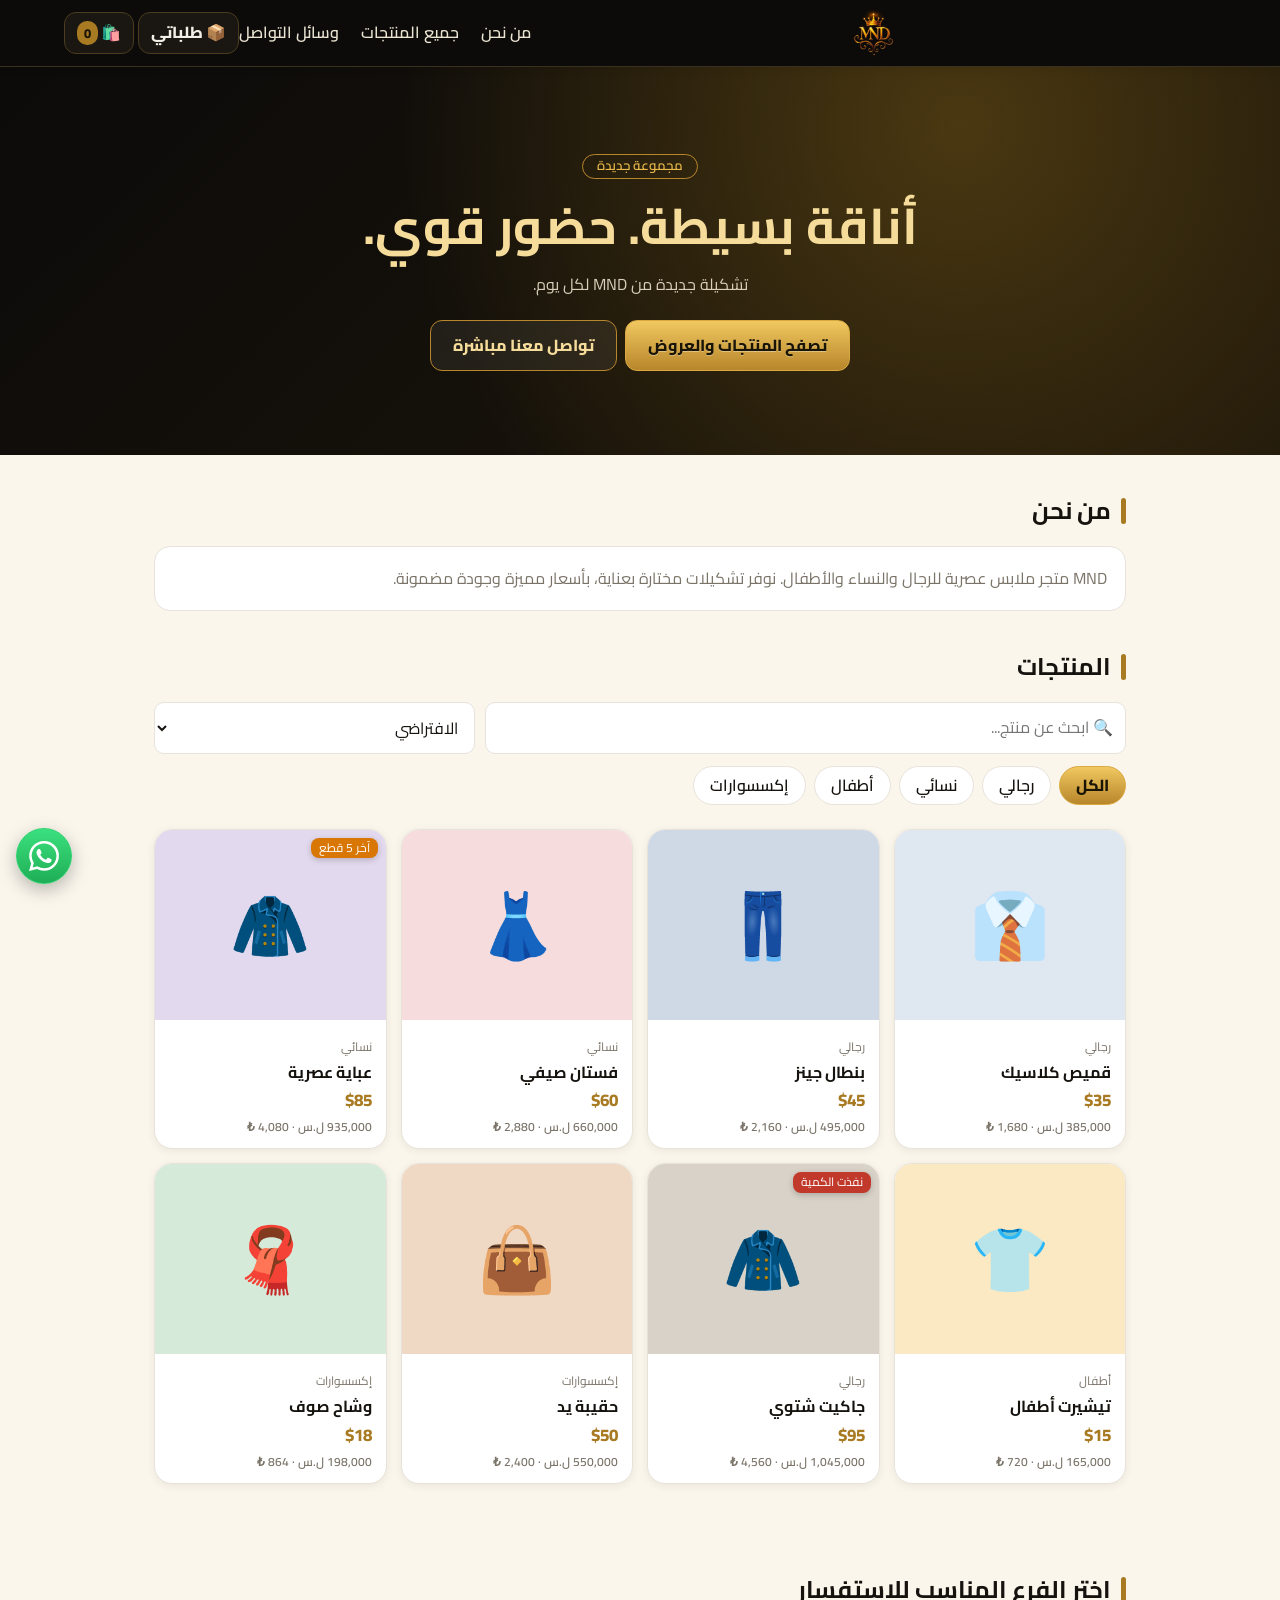
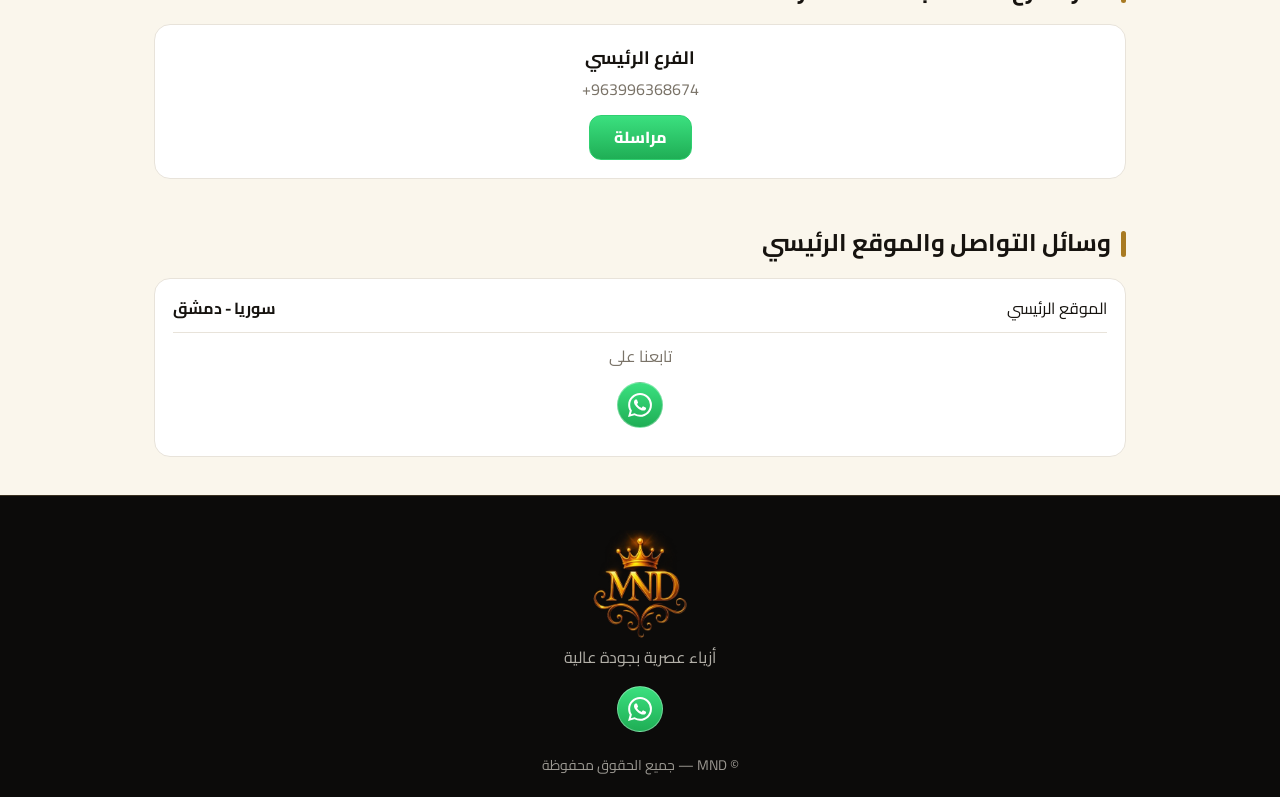
<file: index.html>
<!DOCTYPE html>
<html lang="ar" dir="rtl">
<head>
<meta charset="utf-8">
<meta name="viewport" content="width=device-width, initial-scale=1, viewport-fit=cover">
<meta name="theme-color" content="#0c0b0a">
<title>MND | متجر ملابس</title>
<link rel="icon" type="image/png" href="favicon.png">
<link rel="stylesheet" href="https://fonts.googleapis.com/css2?family=Cairo:wght@400;600;800&display=swap">
<link rel="stylesheet" href="style.css">
</head>
<body>
<div id="app"></div>
<div id="tst"></div>
<script src="common.js"></script>
<script>
let shown=8;
const filt=()=>{let ps=D.products.filter(p=>p.on&&(cat==='الكل'||p.cat===cat)&&(!sq||(p.name+p.cat).includes(sq)));if(sort==='lo')ps=[...ps].sort((a,b)=>a.price-b.price);if(sort==='hi')ps=[...ps].sort((a,b)=>b.price-a.price);return ps};
const gridHTML=()=>filt().slice(0,shown).map(p=>`<div class="pc" onclick="openP(${p.id})"><div class="pv" style="background:${esc(p.color)}">${pvIn(p)}${p.stock<=0?'<span class="tg">نفذت الكمية</span>':p.stock<=5?`<span class="tg" style="background:#d97706">آخر ${p.stock} قطع</span>`:''}</div><div class="i"><small>${esc(p.cat)}</small><b style="display:block">${esc(p.name)}</b><span class="pr">${usd(p.price)}</span>${cr(p.price)}</div></div>`).join('')||'<p style="grid-column:1/-1;text-align:center;color:var(--mut)">لا توجد منتجات مطابقة.</p>';
const moreHTML=()=>filt().length>shown?'<button class="btn o" onclick="shown+=8;refresh()">عرض المزيد من المنتجات</button>':'';
function refresh(){$('grid').innerHTML=gridHTML();$('mw').innerHTML=moreHTML()}
const go=id=>document.getElementById(id)?.scrollIntoView({behavior:'smooth'});
const brs=()=>(D.settings.branches||[]).filter(b=>b.n&&b.p);
const ur=u=>{u=String(u||'').trim();return u?(/^https?:\/\//i.test(u)?u:'https://'+u.replace(/^\/+/,'')):''};
const ICONS={wa:`<svg viewBox="0 0 24 24" width="24" height="24" fill="#fff"><path d="M17.472 14.382c-.297-.149-1.758-.867-2.03-.967-.273-.099-.471-.148-.67.15-.197.297-.767.966-.94 1.164-.173.199-.347.223-.644.075-.297-.15-1.255-.463-2.39-1.475-.883-.788-1.48-1.761-1.653-2.059-.173-.297-.018-.458.13-.606.134-.133.298-.347.446-.52.149-.174.198-.298.298-.497.099-.198.05-.371-.025-.52-.075-.149-.669-1.612-.916-2.207-.242-.579-.487-.5-.669-.51-.173-.008-.371-.01-.57-.01-.198 0-.52.074-.792.372-.272.297-1.04 1.016-1.04 2.479 0 1.462 1.065 2.875 1.213 3.074.149.198 2.096 3.2 5.077 4.487.709.306 1.262.489 1.694.625.712.227 1.36.195 1.871.118.571-.085 1.758-.719 2.006-1.413.248-.694.248-1.289.173-1.413-.074-.124-.272-.198-.57-.347m-5.421 7.403h-.004a9.87 9.87 0 01-5.031-1.378l-.361-.214-3.741.982.998-3.648-.235-.374a9.86 9.86 0 01-1.51-5.26c.001-5.45 4.436-9.884 9.888-9.884 2.64 0 5.122 1.03 6.988 2.898a9.825 9.825 0 012.893 6.994c-.003 5.45-4.437 9.884-9.885 9.884m8.413-18.297A11.815 11.815 0 0012.05 0C5.495 0 .16 5.335.157 11.892c0 2.096.547 4.142 1.588 5.945L.057 24l6.305-1.654a11.882 11.882 0 005.683 1.448h.005c6.554 0 11.89-5.335 11.893-11.893a11.821 11.821 0 00-3.48-8.413Z"/></svg>`,
fb:`<svg viewBox="0 0 24 24" width="24" height="24" fill="#fff"><path d="M13.5 21v-8h2.7l.4-3.2h-3.1V7.8c0-.9.3-1.5 1.6-1.5h1.7V3.4c-.3 0-1.3-.1-2.4-.1-2.4 0-4.1 1.5-4.1 4.2v2.3H7.5V13h2.8v8z"/></svg>`,
ig:`<svg viewBox="0 0 24 24" width="24" height="24" fill="#fff"><rect x="3.5" y="3.5" width="17" height="17" rx="5" fill="none" stroke="#fff" stroke-width="2"/><circle cx="12" cy="12" r="4" fill="none" stroke="#fff" stroke-width="2"/><circle cx="17.2" cy="6.8" r="1.2"/></svg>`,
tg:`<svg viewBox="0 0 24 24" width="24" height="24" fill="#fff"><path d="M21.5 3.6 2.6 10.9c-.9.4-.9 1 0 1.300l4.800 1.500 1.800 5.600c.2.600.4.800.9.800s.6-.2.900-.5l2.300-2.300 4.700 3.500c.9.5 1.500.2 1.700-.8l3-14.300c.3-1.200-.5-1.800-1.600-1.300zM9.200 13.300l9.100-5.700c.4-.3.800-.1.500.2l-7.600 6.900-.3 3.300z"/></svg>`,
tt:`<svg viewBox="0 0 24 24" width="24" height="24" fill="#fff"><path d="M16.600 3c.3 2.400 1.700 3.900 4 4.100v3.100c-1.400.1-2.700-.3-4-1.100v6.100a6.100 6.100 0 1 1-6.100-6.100c.3 0 .6 0 .9.100v3.200a3 3 0 1 0 2.100 2.800V3z"/></svg>`,
yt:`<svg viewBox="0 0 24 24" width="24" height="24" fill="#fff"><rect x="2" y="5" width="20" height="14" rx="4.500"/><path d="M10 9l5.500 3-5.500 3z" fill="#e0201b"/></svg>`};
const soc=()=>{const s=D.settings,L=[['wa',wan()?'https://wa.me/'+wan():'','واتساب'],['fb',ur(s.fb),'فيسبوك'],['ig',ur(s.ig),'انستغرام'],['tg',ur(s.tg),'تيليغرام'],['tt',ur(s.tt),'تيك توك'],['yt',ur(s.yt),'يوتيوب']].filter(x=>x[1]);return `<div class="soc">${L.map(x=>`<a class="s-${x[0]}" href="${esc(x[1])}" target="_blank" rel="noopener" aria-label="${x[2]}" title="${x[2]}">${ICONS[x[0]]}</a>`).join('')}</div>`};
const dg=x=>String(x||'').replace(/\D/g,'');
function storeView(){const s=D.settings,n=cart.reduce((a,c)=>a+c.q,0),B=brs();
return `<header class="hd">${lg(46)}<nav class="nv"><a onclick="go('about')">من نحن</a><a onclick="go('shop')">جميع المنتجات</a><a onclick="go('contact')">وسائل التواصل</a></nav><span><button class="ib" onclick="ordOpen=true;keep()">📦 طلباتي${upd().length?` <span class="bd" style="background:var(--red)">${upd().length}</span>`:''}</button> <button class="ib" onclick="cartOpen=true;keep()">🛍️ <span class="bd">${n}</span></button></span></header>
<section class="hero"><small class="eyb">مجموعة جديدة</small><h1>${esc(s.hero)}</h1><p>${esc(s.sub)}</p><button class="btn gold" onclick="go('shop')">تصفح المنتجات والعروض</button><a class="btn o" href="https://wa.me/${wan()}" target="_blank" rel="noopener">تواصل معنا مباشرة</a></section>
<section class="sec" id="about"><h2 class="st2">من نحن</h2><p class="ab">${esc(s.about)}</p></section>
<main id="shop" style="padding-top:28px"><h2 class="st2">المنتجات</h2><div class="tools"><input class="inp" placeholder="🔍 ابحث عن منتج..." value="${esc(sq)}" oninput="sq=this.value;shown=8;refresh()"><select class="inp" onchange="sort=this.value;keep()"><option value="def">الافتراضي</option><option value="lo" ${sort==='lo'?'selected':''}>الأرخص</option><option value="hi" ${sort==='hi'?'selected':''}>الأعلى سعرًا</option></select></div>
<div class="chips">${cats.map(c=>`<button class="chip ${c===cat?'on':''}" onclick="cat='${c}';shown=8;keep()">${c}</button>`).join('')}</div>
<div class="grid" id="grid">${gridHTML()}</div><div class="more" id="mw">${moreHTML()}</div></main>
${B.length?`<section class="sec"><h2 class="st2">اختر الفرع المناسب للاستفسار</h2><div class="brg">${B.map(b=>`<div class="bc"><h4>${esc(b.n)}</h4><p dir="ltr">${esc(b.p)}</p><a href="https://wa.me/${dg(b.p)}" target="_blank" rel="noopener">مراسلة</a></div>`).join('')}</div></section>`:''}
<section class="sec" id="contact"><h2 class="st2">وسائل التواصل والموقع الرئيسي</h2><div class="ci"><div class="row"><span>الموقع الرئيسي</span><b>${esc(s.addr)}</b></div>${s.email?`<div class="row"><span>البريد الإلكتروني</span><a href="mailto:${esc(s.email)}">${esc(s.email)}</a></div>`:''}<div class="row" style="display:block;text-align:center;border:0"><div style="margin-bottom:8px;color:var(--mut)">تابعنا على</div>${soc()}</div></div></section>
<footer class="ft2">${lg(110)}<p>أزياء عصرية بجودة عالية</p>${soc()}<div class="ft" style="padding:10px 0 0">© ${esc(s.name)} — جميع الحقوق محفوظة</div></footer>
${sel?prodSheet():''}${cartOpen?cartSheet():''}${ordOpen?ordSheet():''}${invSheet()}${waWidget()}`}
function openP(id){sel=D.products.find(p=>p.id===id);size=sel.sizes.split(',')[0];gi=0;keep()}
function setG(i){gi=i;$('gm').src=sel.imgs[i];document.querySelectorAll('.gth img').forEach((e,j)=>e.classList.toggle('on',j===i))}
function prodSheet(){const p=sel;return `<div class="ov" onclick="if(event.target===this){sel=null;keep()}"><div class="sh"><div class="pv" style="background:${esc(p.color)};height:260px;border-radius:14px;font-size:90px" ${p.imgs&&p.imgs.length>1?'onclick="setG((gi+1)%sel.imgs.length)"':''}>${p.imgs&&p.imgs.length?`<img id="gm" src="${p.imgs[gi]||p.imgs[0]}" alt="${esc(p.name)}">`:esc(p.emoji)}</div>${p.imgs&&p.imgs.length>1?`<div class="gth">${p.imgs.map((u,i)=>`<img src="${u}" class="${i===gi?'on':''}" onclick="setG(${i})" alt="">`).join('')}</div>`:''}<h3 style="margin-top:12px">${esc(p.name)}</h3><span class="pr" style="font-size:20px">${usd(p.price)}</span>${cr(p.price)}<p style="color:var(--mut)">${esc(p.cat)} · المتوفر: ${p.stock}</p>
<label>المقاس</label><div class="sz">${p.sizes.split(',').map(z=>`<button class="${z===size?'on':''}" onclick="size='${esc(z)}';keep()">${esc(z)}</button>`).join('')}</div>
<button class="btn w" ${p.stock<=0?'disabled style="opacity:.4"':''} onclick="addC()">أضف إلى السلة</button></div></div>`}
function addC(){const f=cart.find(c=>c.id===sel.id&&c.size===size);f?f.q++:cart.push({id:sel.id,size,q:1});sel=null;toast('تمت الإضافة إلى السلة');keep()}
const total=()=>cart.reduce((a,c)=>a+c.q*D.products.find(p=>p.id===c.id).price,0);
const pays=()=>{const p=D.settings.pay,a=[];if(p.sham.on)a.push(['sham','شام كاش (QR)']);if(p.cod.on)a.push(['cod','الدفع عند الاستلام']);return a};
const calc=()=>{const sub=total(),tax=0,ship=cart.length?+D.settings.ship:0;return{sub,tax,ship,total:Math.round((sub+tax+ship)*100)/100}};
const d2b=u=>{const[a,b]=u.split(','),m=a.match(/:(.*?);/)[1],t=atob(b),n=new Uint8Array(t.length);for(let i=0;i<t.length;i++)n[i]=t.charCodeAt(i);return new Blob([n],{type:m})};
async function dlQR(){try{await saveBlob('MND-ShamCash-QR.png',d2b(D.settings.pay.sham.qr))}catch(e){toast('اضغط مطولًا على الصورة لحفظها')}}
const shamBox=()=>{const h=D.settings.pay.sham;return `<div class="qrb">${h.qr?`<img src="${h.qr}" alt="QR شام كاش" class="qri"><button class="btn o w" onclick="dlQR()">⬇ تنزيل رمز QR</button><p style="font-size:12px;color:var(--mut);margin-top:4px">أو اضغط مطولًا على الصورة لحفظها</p>`:'<p style="color:var(--mut)">لم يضف المتجر رمز QR بعد.</p>'}${h.acc?`<div class="row" style="border:0"><span>رقم الحساب</span><b dir="ltr">${esc(h.acc)}</b></div>`:''}<small style="color:var(--mut);display:block;margin-bottom:6px">امسح الرمز أو حوّل إلى الحساب، ثم اكتب رقم العملية:</small><input class="inp" id="cr" placeholder="رقم عملية التحويل" value="${esc(checkout.r||'')}"></div>`};
function cartSheet(){const s=D.settings,k=calc(),pay=pays();if(!pay.find(x=>x[0]===pm))pm=pay[0]?.[0]||'';
const opts=D.products.filter(p=>p.on&&p.stock>0).map(p=>`<optgroup label="${esc(p.name)} — ${usd(p.price)}">${p.sizes.split(',').map(z=>`<option value="${p.id}|${esc(z)}">${esc(p.name)} — ${esc(z)}</option>`).join('')}</optgroup>`).join('');
return `<div class="ov" onclick="if(event.target===this){keepForm();cartOpen=false;keep()}"><div class="sh"><h3>سلة التسوق</h3>
<label>أضف منتجًا إلى طلبك</label><select class="inp" onchange="addSel(this.value)"><option value="">— اختر المنتج والمقاس —</option>${opts}</select>
${cart.map((c,i)=>{const p=D.products.find(x=>x.id===c.id);return `<div class="row"><div>${esc(p.name)}<small style="display:block;color:var(--mut)">المقاس ${esc(c.size)} · ${usd(p.price)}</small></div><div class="q"><button onclick="qty(${i},-1)">−</button>${c.q}<button onclick="qty(${i},1)">+</button></div></div>`}).join('')||'<p style="color:var(--mut)">السلة فارغة.</p>'}
${cart.length?`<div class="inv"><div class="row"><span>المجموع الفرعي</span><span>${usd(k.sub)}</span></div>${k.tax?`<div class="row"><span>الضريبة (${s.tax}%)</span><span>${usd(k.tax)}</span></div>`:''}<div class="row"><span>التوصيل</span><span>${usd(k.ship)}</span></div><div class="row" style="border:0;font-size:18px"><b>الإجمالي النهائي</b><b style="color:var(--ac)">${usd(k.total)}</b></div><div style="text-align:left">${cr(k.total)}</div></div>
<label style="margin-top:12px">طريقة الدفع</label><div class="sz">${pay.map(x=>`<button class="${x[0]===pm?'on':''}" onclick="keepForm();pm='${x[0]}';keep()">${x[1]}</button>`).join('')||'<span style="color:var(--mut)">لا توجد طريقة دفع متاحة</span>'}</div>${pm==='sham'?shamBox():''}
<input class="inp" id="cn" placeholder="الاسم" value="${esc(checkout.n??me().name)}"><input class="inp" id="cp" placeholder="رقم الهاتف" value="${esc(checkout.p??me().phone)}"><input class="inp" id="ca" placeholder="العنوان" value="${esc(checkout.a??me().addr)}">
<button class="btn w" onclick="order()">إتمام الطلب</button>`:''}</div></div>`}
function addSel(v){if(!v)return;keepForm();const[i,z]=v.split('|'),f=cart.find(c=>c.id==i&&c.size===z);f?f.q++:cart.push({id:+i,size:z,q:1});keep()}
const wan=()=>String(D.settings.wa||'').replace(/\D/g,'');
const waWidget=()=>`<a class="wab" href="https://wa.me/${wan()}?text=${encodeURIComponent('مرحبًا، أريد الاستفسار عن منتجات '+D.settings.name)}" target="_blank" rel="noopener" aria-label="تواصل عبر واتساب"><svg viewBox="0 0 24 24" width="30" height="30" fill="#fff"><path d="M17.472 14.382c-.297-.149-1.758-.867-2.03-.967-.273-.099-.471-.148-.67.15-.197.297-.767.966-.94 1.164-.173.199-.347.223-.644.075-.297-.15-1.255-.463-2.39-1.475-.883-.788-1.48-1.761-1.653-2.059-.173-.297-.018-.458.13-.606.134-.133.298-.347.446-.52.149-.174.198-.298.298-.497.099-.198.05-.371-.025-.52-.075-.149-.669-1.612-.916-2.207-.242-.579-.487-.5-.669-.51-.173-.008-.371-.01-.57-.01-.198 0-.52.074-.792.372-.272.297-1.04 1.016-1.04 2.479 0 1.462 1.065 2.875 1.213 3.074.149.198 2.096 3.2 5.077 4.487.709.306 1.262.489 1.694.625.712.227 1.36.195 1.871.118.571-.085 1.758-.719 2.006-1.413.248-.694.248-1.289.173-1.413-.074-.124-.272-.198-.57-.347m-5.421 7.403h-.004a9.87 9.87 0 01-5.031-1.378l-.361-.214-3.741.982.998-3.648-.235-.374a9.86 9.86 0 01-1.51-5.26c.001-5.45 4.436-9.884 9.888-9.884 2.64 0 5.122 1.03 6.988 2.898a9.825 9.825 0 012.893 6.994c-.003 5.45-4.437 9.884-9.885 9.884m8.413-18.297A11.815 11.815 0 0012.05 0C5.495 0 .16 5.335.157 11.892c0 2.096.547 4.142 1.588 5.945L.057 24l6.305-1.654a11.882 11.882 0 005.683 1.448h.005c6.554 0 11.89-5.335 11.893-11.893a11.821 11.821 0 00-3.48-8.413Z"/></svg></a>`;
function qty(i,d){cart[i].q+=d;if(cart[i].q<=0)cart.splice(i,1);keepForm();keep()}
function keepForm(){if($('cn'))checkout={n:$('cn').value,p:$('cp').value,a:$('ca').value,r:$('cr')?.value??checkout.r}}
function order(){keepForm();if(!checkout.n||!checkout.p||!checkout.a){toast('الرجاء تعبئة الاسم والهاتف والعنوان');return}
if(!pm){toast('لا توجد طريقة دفع متاحة');return}
const k=calc(),pl=pays().find(x=>x[0]===pm)[1];
const items=cart.map(c=>{const p=D.products.find(x=>x.id===c.id);p.stock=Math.max(0,p.stock-c.q);return{n:p.name,s:c.size,q:c.q,pr:p.price}});
const o={id:Date.now(),no:'MND-'+(1001+D.orders.length),dev:DEV,date:new Date().toLocaleDateString('ar'),name:checkout.n,phone:checkout.p,addr:checkout.a,items,sub:k.sub,tax:k.tax,ship:k.ship,total:k.total,rS:+D.settings.rSYP||0,rT:+D.settings.rTRY||0,pay:pl,ref:checkout.r||'',st:'جديد'};
SEEN[o.id]=o.st;saveSeen();let cu=D.customers.find(c=>c.dev===DEV);if(!cu){cu={dev:DEV,first:o.date};D.customers.push(cu)}Object.assign(cu,{name:o.name,phone:o.phone,addr:o.addr,last:o.date});
D.orders.unshift(o);save();
const msg=`طلب جديد ${o.no} من ${D.settings.name}\n`+items.map(i=>`• ${i.n} (${i.s}) × ${i.q}`).join('\n')+`\nالمجموع الفرعي: ${usd(o.sub)}\n`+(o.tax?`الضريبة: ${usd(o.tax)}\n`:'')+`التوصيل: ${usd(o.ship)}\nالإجمالي: ${usd(o.total)}\n${crl(o.total,o).map(x=>'≈ '+x+'\n').join('')}الدفع: ${pl}${o.ref?' (رقم العملية '+o.ref+')':''}\nالاسم: ${o.name}\nالهاتف: ${o.phone}\nالعنوان: ${o.addr}`;
window.open('https://wa.me/'+wan()+'?text='+encodeURIComponent(msg),'_blank');
cart=[];checkout={};cartOpen=false;inv=o;toast('تم تسجيل طلبك '+o.no);keep()}
const steps=['جديد','قيد التجهيز','مكتمل'];
function tl(o){if(o.st==='ملغي')return '<p style="color:var(--red);font-weight:800;margin-top:6px">✕ تم إلغاء الطلب</p>';const k=steps.indexOf(o.st);return `<div style="display:flex;gap:6px;margin-top:8px">${steps.map((s,i)=>`<div style="flex:1;text-align:center;font-size:12px;font-weight:600;color:${i<=k?'var(--grn)':'var(--mut)'}"><div style="height:5px;border-radius:3px;background:${i<=k?'var(--grn)':'var(--line)'};margin-bottom:4px"></div>${s}</div>`).join('')}</div>`}
function ordSheet(){const L=mine();return `<div class="ov" onclick="if(event.target===this)closeOrd()"><div class="sh"><h3>طلباتي</h3><p style="color:var(--mut);font-size:13px;margin-bottom:8px">رمز جهازك: <b dir="ltr">${DEV}</b> — تظهر هنا طلباتك فقط.</p>${L.map(o=>`<div class="li" style="display:block"><div style="display:flex;justify-content:space-between"><b>${esc(o.no)}</b>${SEEN[o.id]!==o.st?'<span class="pill" style="background:var(--red);color:#fff">محدّث</span>':`<span class="pill">${esc(o.st)}</span>`}</div><small>${esc(o.date)} · ${usd(o.total)}</small><p style="font-size:14px;margin-top:4px">${o.items.map(i=>`${esc(i.n)} (${esc(i.s)}) ×${i.q}`).join('، ')}</p>${tl(o)}<button class="mini" style="margin-top:8px" onclick="inv=D.orders.find(x=>x.id===${o.id});keep()">عرض الفاتورة</button> <button class="mini" style="margin-top:8px" onclick="dlInv(${o.id},'pdf')">⬇ تحميل PDF</button></div>`).join('')||'<p style="color:var(--mut)">لا توجد طلبات من هذا الجهاز بعد.</p>'}<button class="btn o w" onclick="closeOrd()">إغلاق</button></div></div>`}
function closeOrd(){mine().forEach(o=>SEEN[o.id]=o.st);saveSeen();ordOpen=false;keep()}
const render=()=>{$('app').innerHTML=storeView();window.scrollTo?.(0,0)};
const keep=()=>{const y=scrollY;$('app').innerHTML=storeView();scrollTo(0,y)};
window.addEventListener('storage',e=>{if(e.key!==K||!e.newValue)return;try{D=JSON.parse(e.newValue)}catch(x){return}D.customers=D.customers||[];const u=upd();if(u.length)toast('تحديث على طلبك '+u[0].no+': '+u[0].st+' — اضغط لعرض الفاتورة',()=>{ordOpen=true;keep()});if(!sel&&!cartOpen)keep()});
{const u=upd();if(u.length)toast('تحديث على طلبك '+u[0].no+': '+u[0].st+' — اضغط لعرض الفاتورة',()=>{ordOpen=true;keep()})}
render();
</script>
</body>
</html>
</file>
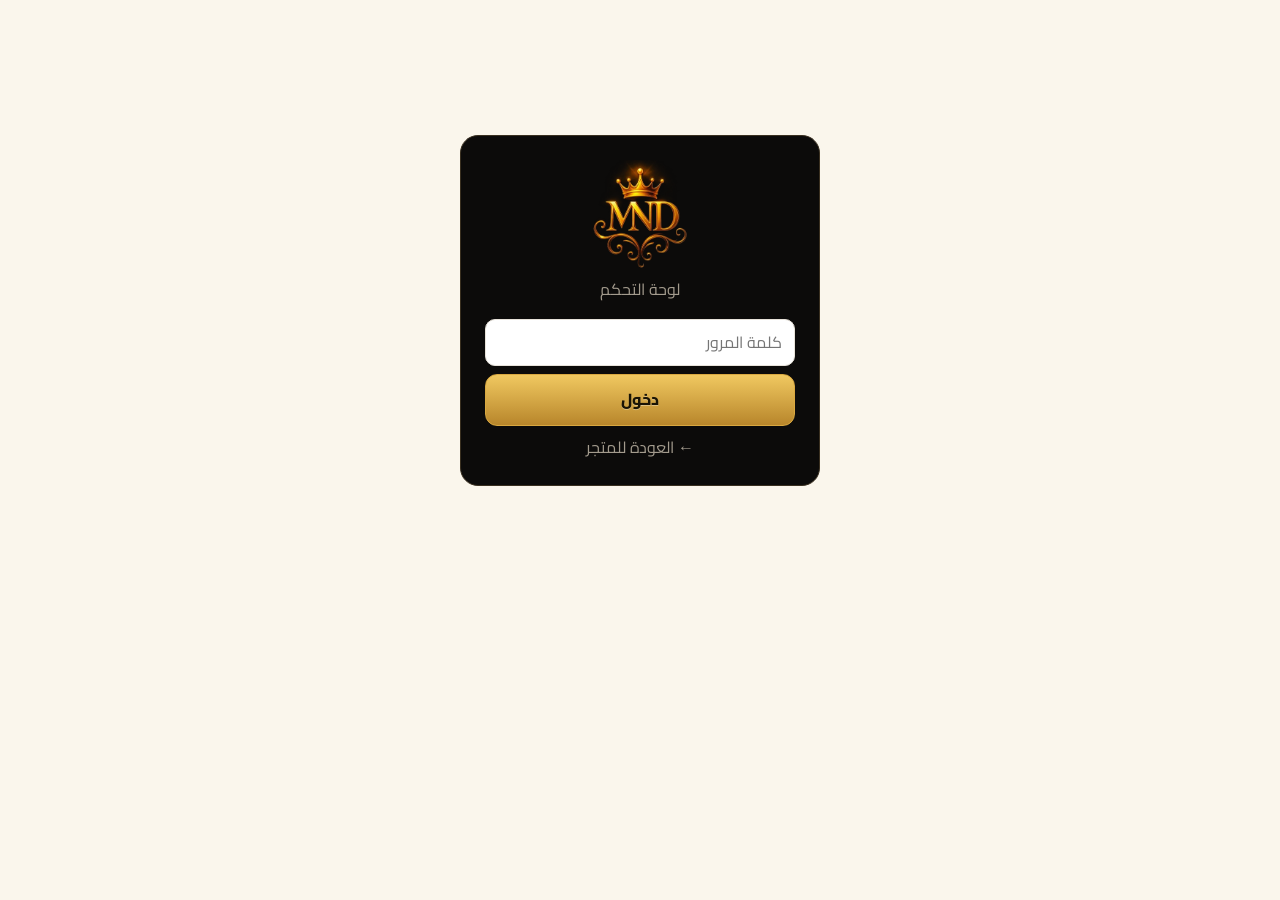
<file: admin.mnd2026.html>
<!DOCTYPE html>
<html lang="ar" dir="rtl">
<head>
<meta charset="utf-8">
<meta name="viewport" content="width=device-width, initial-scale=1, viewport-fit=cover">
<meta name="theme-color" content="#0c0b0a">
<meta name="robots" content="noindex,nofollow">
<title>MND | لوحة التحكم</title>
<link rel="icon" type="image/png" href="favicon.png">
<link rel="stylesheet" href="https://fonts.googleapis.com/css2?family=Cairo:wght@400;600;800&display=swap">
<link rel="stylesheet" href="style.css">
</head>
<body>
<div id="app"></div>
<div id="tst"></div>
<script src="common.js"></script>
<script>
/* كلمة المرور محفوظة مشفّرة بخمس طبقات (عكس ← XOR ← إزاحة ← Base64 ← عكس وقلب الحروف) */
const PASS_E='=8NH+9xH5byF',_k=[77,78,68];
function enc5(s){let b=[...new TextEncoder().encode(s)].reverse();b=b.map((x,i)=>x^_k[i%3]);b=b.map((x,i)=>(x+(i%7)+3)&255);const t=btoa(String.fromCharCode(...b));return [...t].reverse().map(c=>c===c.toUpperCase()?c.toLowerCase():c.toUpperCase()).join('')}
function dec5(e){try{const t=[...e].map(c=>c===c.toUpperCase()?c.toLowerCase():c.toUpperCase()).reverse().join('');let b=[...atob(t)].map(c=>c.charCodeAt(0));b=b.map((x,i)=>(x-(i%7)-3+512)&255);b=b.map((x,i)=>x^_k[i%3]);return new TextDecoder().decode(new Uint8Array(b.reverse()))}catch(e){return null}}
const stc=x=>({'جديد':'#2563eb','قيد التجهيز':'#d97706','مكتمل':'#16a34a','ملغي':'#dc2626'}[x]||'#777');
const sp=x=>`<span class="pill" style="background:${stc(x)}22;color:${stc(x)}">${esc(x)}</span>`;
const oi=o=>o.items.map(i=>`${esc(i.n)} (${esc(i.s)}) ×${i.q}`).join('، ');
function adminView(){const s=D.settings,p=s.pay;
if(!authed)return `<div class="lg">${lg(110)}<p style="color:var(--mut);margin:6px 0 16px">لوحة التحكم</p><input class="inp" id="pw" type="password" placeholder="كلمة المرور"><button class="btn w" onclick="login()">دخول</button><p style="margin-top:8px"><a style="cursor:pointer;color:var(--mut)" onclick="location.href='index.html'">← العودة للمتجر</a></p></div>`;
const N=D.orders.filter(o=>o.st==='جديد').length;
const T=[['home','📊','الرئيسية'],['prods','👕','المنتجات'],['ords','📦','الطلبات'+(N?' ('+N+')':'')],['cus','👥','العملاء'],['set','⚙️','الإعدادات']];
const rev=D.orders.filter(o=>o.st!=='ملغي').reduce((a,o)=>a+o.total,0);
let c='';
if(tab==='home')c=`<h2 class="ph">نظرة عامة</h2><div class="st">${[['👕',D.products.length,'منتج','#7c3aed'],['📦',D.orders.length,'إجمالي الطلبات','#2563eb'],['🔔',N,'طلبات جديدة','#d97706'],['💰',usd(rev),'المبيعات','#16a34a']].map(x=>`<div class="sc"><i style="background:${x[3]}22;color:${x[3]}">${x[0]}</i><b>${x[1]}</b><span>${x[2]}</span></div>`).join('')}</div>
<div class="pn"><h3>أحدث الطلبات</h3>${D.orders.slice(0,5).map(o=>`<div class="row"><span>${esc(o.no||'')} · ${esc(o.name)}</span><span>${sp(o.st)} <b>${usd(o.total)}</b></span></div>`).join('')||'<p style="color:var(--mut)">لا توجد طلبات بعد.</p>'}</div>
<div class="pn"><h3>مخزون منخفض</h3>${D.products.filter(x=>x.stock<=5).map(x=>`<div class="row"><span>${esc(x.emoji)} ${esc(x.name)}</span><b>${x.stock}</b></div>`).join('')||'<p style="color:var(--mut)">لا يوجد.</p>'}</div>`;
if(tab==='prods')c=`<div class="ph2"><h2 class="ph">المنتجات</h2><button class="btn" onclick="editP(0)">+ منتج جديد</button></div>`+D.products.map(x=>{const k=x.stock<=0?'#dc2626':x.stock<=5?'#d97706':'#16a34a';return `<div class="li"><div class="pv" style="background:${esc(x.color)}">${pvIn(x)}</div><div class="g"><b>${esc(x.name)}</b><small>${esc(x.cat)} · ${usd(x.price)}${x.on?'':' · مخفي'}</small></div><span class="pill" style="background:${k}22;color:${k}">${x.stock<=0?'نفذ':x.stock+' متوفر'}</span><button class="mini" onclick="editP(${x.id})">تعديل</button></div>`}).join('');
if(tab==='ords')c=`<div class="ph2"><h2 class="ph">الطلبات</h2><button class="btn" onclick="exportXlsx()">⬇ تصدير الكل Excel</button></div><div class="chips" style="margin-bottom:12px">${['الكل',...sts].map(x=>`<button class="chip ${x===ofl?'on':''}" onclick="ofl='${x}';keep()">${x}${x==='الكل'?'':' ('+D.orders.filter(o=>o.st===x).length+')'}</button>`).join('')}</div>`+(D.orders.filter(o=>ofl==='الكل'||o.st===ofl).map(o=>`<div class="li" style="display:block"><div class="rw"><b>${esc(o.no||'')} · ${esc(o.name)}</b>${sp(o.st)}</div><small>${esc(o.date)} · ${esc(o.phone)} · جهاز <span dir="ltr">${esc(o.dev||'-')}</span></small><small>${esc(o.addr)}</small><p style="font-size:14px;margin:6px 0">${oi(o)}</p><div class="rw"><span style="font-size:14px">الدفع: ${esc(o.pay||'-')}${o.ref?' · عملية '+esc(o.ref):''}</span><b>${usd(o.total)}</b></div><div class="two" style="margin-top:8px;grid-template-columns:1fr 1fr auto"><select class="inp" style="margin:0" onchange="setSt(${o.id},this.value)">${sts.map(x=>`<option ${x===o.st?'selected':''}>${x}</option>`).join('')}</select><button class="btn o" onclick="inv=D.orders.find(x=>x.id===${o.id});keep()">الفاتورة</button><button class="btn r" onclick="delOrder(${o.id})" aria-label="حذف الطلب" style="padding:11px 14px">🗑</button></div></div>`).join('')||'<p style="color:var(--mut)">لا توجد طلبات.</p>')+(D.orders.some(o=>ofl==='الكل'||o.st===ofl)?'<button class="btn r w" style="margin-top:6px" onclick="delOrders()">🗑 حذف الطلبات المعروضة</button><p style="color:var(--mut);font-size:12px;text-align:center;margin-top:6px">يُنصح بتصدير Excel قبل الحذف.</p>':'');
if(tab==='cus')c=`<h2 class="ph">العملاء</h2>`+(D.customers.map(u=>{const L=D.orders.filter(o=>o.dev===u.dev);return `<div class="li" style="display:block"><div class="rw"><b>${esc(u.name)}</b><span class="pill" dir="ltr">${esc(u.dev)}</span></div><small>${esc(u.phone)} · ${esc(u.addr)}</small><small>${L.length} طلب · ${usd(L.filter(o=>o.st!=='ملغي').reduce((a,o)=>a+o.total,0))} · آخر طلب ${esc(u.last)}</small><p style="font-size:13px;margin-top:4px">${L.map(o=>esc(o.no)+' ('+esc(o.st)+')').join('، ')}</p></div>`}).join('')||'<p style="color:var(--mut)">لا يوجد عملاء بعد.</p>');
if(tab==='set')c=`<h2 class="ph">الإعدادات</h2>
<div class="pn"><h3>المتجر</h3><label>اسم المتجر</label><input class="inp" id="s1" value="${esc(s.name)}"><label>رقم واتساب (مثال: +963996368674)</label><input class="inp" id="s2" value="${esc(s.wa)}" dir="ltr"><label>عنوان الواجهة</label><input class="inp" id="s3" value="${esc(s.hero)}"><label>النص الفرعي</label><input class="inp" id="s4" value="${esc(s.sub)}"><label>نص «من نحن»</label><textarea class="inp" id="s9">${esc(s.about)}</textarea></div>
<div class="pn"><h3>الفروع (تظهر للزبائن في المتجر)</h3>${(s.branches||[]).map((b,i)=>`<div class="brw"><input class="inp" id="bn${i}" placeholder="اسم الفرع" value="${esc(b.n)}"><input class="inp" id="bp${i}" dir="ltr" placeholder="رقم واتساب +963..." value="${esc(b.p)}"><button class="mini" onclick="delBr(${i})" aria-label="حذف الفرع">🗑</button></div>`).join('')||'<p style="color:var(--mut)">لا توجد فروع بعد.</p>'}<button class="btn o w" style="margin-top:6px" onclick="addBr()">+ إضافة فرع</button></div>
<div class="pn"><h3>التواصل والموقع</h3><label>الموقع الرئيسي</label><input class="inp" id="s11" value="${esc(s.addr)}"><label>البريد الإلكتروني</label><input class="inp" id="s12" dir="ltr" value="${esc(s.email)}"><label>رابط فيسبوك</label><input class="inp" id="s13" dir="ltr" value="${esc(s.fb)}"><label>رابط انستغرام</label><input class="inp" id="s14" dir="ltr" value="${esc(s.ig)}"><label>رابط تيليغرام</label><input class="inp" id="s15" dir="ltr" value="${esc(s.tg)}"><label>رابط تيك توك</label><input class="inp" id="s16" dir="ltr" value="${esc(s.tt)}"><label>رابط يوتيوب</label><input class="inp" id="s17" dir="ltr" value="${esc(s.yt)}"><small style="color:var(--mut)">لا تظهر إلا الأيقونات التي تضع لها رابطاً (وواتساب من رقم المتجر).</small></div>
<div class="pn"><h3>الفاتورة</h3><label>رسوم التوصيل ($)</label><input class="inp" id="s6" type="number" step="0.01" value="${s.ship}"></div>
<div class="pn"><h3>أسعار الصرف (مقابل 1 دولار)</h3><div class="two"><div><label>الليرة السورية (ل.س)</label><input class="inp" id="s18" type="number" step="any" inputmode="decimal" value="${s.rSYP}"></div><div><label>الليرة التركية (₺)</label><input class="inp" id="s19" type="number" step="any" inputmode="decimal" value="${s.rTRY}"></div></div><small style="color:var(--mut)">تظهر الأسعار بالعملتين تحت سعر الدولار. ضع 0 لإخفاء عملة. عدّل السعر كلما تغيّر الصرف؛ الطلبات السابقة تحتفظ بسعر وقت الطلب.</small></div>
<div class="pn"><h3>طرق الدفع</h3><label class="sw"><input type="checkbox" ${p.sham.on?'checked':''} onchange="readS();D.settings.pay.sham.on=this.checked;save();keep()"> شام كاش (مسح QR)</label>
${p.sham.on?`<label style="margin-top:8px">رمز QR</label>${p.sham.qr?`<img class="qri" src="${p.sham.qr}" alt="QR">`:''}<input type="file" accept="image/*" class="inp" onchange="upQR(this)">${p.sham.qr?`<button class="mini" onclick="readS();D.settings.pay.sham.qr='';save();keep()">حذف الرمز</button>`:''}<label style="margin-top:8px">رقم الحساب (يظهر تحت الـ QR)</label><input class="inp" id="s8" dir="ltr" value="${esc(p.sham.acc)}" placeholder="رقم حساب شام كاش">`:''}
<label class="sw" style="margin-top:12px"><input type="checkbox" ${p.cod.on?'checked':''} onchange="readS();D.settings.pay.cod.on=this.checked;save();keep()"> الدفع عند الاستلام</label></div>
<div class="pn"><h3>النسخ الاحتياطي</h3><p style="color:var(--mut);font-size:13px;margin-bottom:8px">البيانات محفوظة في هذا المتصفح. حمّل نسخة كاملة (منتجات وصور وطلبات) من وقت لآخر.</p><div class="two"><button class="btn" onclick="backup()">⬇ تنزيل نسخة</button><label class="btn o" style="margin:0;text-align:center;cursor:pointer;font-size:16px;color:var(--ink)">استعادة نسخة<input type="file" accept=".json,application/json" hidden onchange="restore(this)"></label></div></div>
<div class="pn"><h3>الأمان</h3><label>تغيير كلمة المرور (اتركه فارغًا للإبقاء على الحالية)</label><input class="inp" id="s5" type="password" autocomplete="new-password" placeholder="كلمة مرور جديدة (6 أحرف على الأقل)"></div>
<button class="btn w" onclick="saveS()">حفظ الإعدادات</button><button class="btn o w" style="margin-top:10px" onclick="if(confirm('إعادة ضبط جميع البيانات؟ سيتم حذف كل شيء.')){D=structuredClone(seed);save();keep()}">إعادة ضبط البيانات</button>`;
return `<div class="ad"><div class="at"><b>🛍️ ${esc(s.name)} · لوحة التحكم</b><span><button class="mini" onclick="location.href='index.html'">المتجر ↗</button> <button class="mini" onclick="authed=false;keep()">خروج</button></span></div><div class="ac">${c}</div><nav class="tabs">${T.map(t=>`<button class="${tab===t[0]?'on':''}" onclick="tab='${t[0]}';keep()"><span>${t[1]}</span>${t[2]}</button>`).join('')}</nav></div>${edit?prodForm():''}${invSheet()}`}
let _bad=0,_lock=0;
function login(){const now=Date.now();if(now<_lock){toast('محاولات كثيرة، انتظر '+Math.ceil((_lock-now)/1000)+' ثانية');return}
 if($('pw').value===dec5(D.settings.passE||PASS_E)){_bad=0;authed=true;keep()}
 else{if(++_bad>=5){_bad=0;_lock=now+30000;toast('محاولات كثيرة، انتظر 30 ثانية')}else toast('كلمة المرور غير صحيحة')}}
function setSt(id,v){D.orders.find(o=>o.id===id).st=v;save();toast('تم تحديث الحالة');keep()}
function readS(){if(!$('s1'))return;const s=D.settings;Object.assign(s,{name:$('s1').value||'MND',wa:$('s2').value,hero:$('s3').value,sub:$('s4').value,ship:+$('s6').value||0,tax:0});if($('s18')){s.rSYP=+$('s18').value||0;s.rTRY=+$('s19').value||0}if($('s8'))s.pay.sham.acc=$('s8').value;if($('s9')){s.about=$('s9').value;s.addr=$('s11').value;s.email=$('s12').value;s.fb=$('s13').value;s.ig=$('s14').value;s.tg=$('s15').value;s.tt=$('s16').value;s.yt=$('s17').value;(s.branches||[]).forEach((b,i)=>{if($('bn'+i)){b.n=$('bn'+i).value.trim();b.p=$('bp'+i).value.trim()}})}}
function saveS(){const np=$('s5')?$('s5').value:'';if(np&&np.length<6){toast('كلمة المرور 6 أحرف على الأقل');return}readS();if(np)D.settings.passE=enc5(np);D.settings.branches=(D.settings.branches||[]).filter(b=>b.n||b.p);save();toast('تم الحفظ');keep()}
function upQR(el){const f=el.files[0];if(!f)return;readS();const r=new FileReader();r.onload=()=>{const im=new Image();im.onload=()=>{const m=Math.min(1,600/Math.max(im.width,im.height)),c=document.createElement('canvas');c.width=im.width*m;c.height=im.height*m;c.getContext('2d').drawImage(im,0,0,c.width,c.height);D.settings.pay.sham.qr=c.toDataURL('image/png');save();toast('تم رفع رمز QR');keep()};im.src=r.result};r.readAsDataURL(f)}
function editP(id){edit=id?{...D.products.find(p=>p.id===id)}:{id:0,name:'',cat:'رجالي',price:0,stock:0,sizes:'S,M,L',emoji:'👕',color:'#e8e3da',on:true,imgs:[]};keep()}
function prodForm(){const p=edit;return `<div class="ov"><div class="sh"><h3>${p.id?'تعديل منتج':'منتج جديد'}</h3>
<label>الاسم</label><input class="inp" id="f1" value="${esc(p.name)}"><label>القسم</label><select class="inp" id="f2">${cats.slice(1).map(c=>`<option ${c===p.cat?'selected':''}>${c}</option>`).join('')}</select>
<div class="two"><div><label>السعر ($)</label><input class="inp" id="f3" type="number" value="${p.price}"></div><div><label>الكمية</label><input class="inp" id="f4" type="number" value="${p.stock}"></div></div>
<label>المقاسات (مفصولة بفاصلة)</label><input class="inp" id="f5" value="${esc(p.sizes)}" dir="ltr">
<label>صور المنتج (اختر عدة صور دفعة واحدة — الأولى هي الصورة الرئيسية)</label><div class="ths" id="ths">${thsHTML()}</div><input type="file" accept="image/*" multiple class="inp" onchange="upImgs(this)">
<div class="two"><div><label>رمز بديل (يظهر عند عدم وجود صور)</label><input class="inp" id="f6" value="${esc(p.emoji)}"></div><div><label>لون الخلفية</label><input class="inp" id="f7" type="color" value="${esc(p.color)}" style="height:40px;padding:2px"></div></div>
<label><input type="checkbox" id="f8" ${p.on?'checked':''}> ظاهر في المتجر</label>
<div class="two" style="margin-top:12px"><button class="btn" onclick="saveP()">حفظ</button><button class="btn o" onclick="edit=null;keep()">إلغاء</button></div>
${p.id?`<button class="btn r w" style="margin-top:10px" onclick="delP()">حذف المنتج</button>`:''}</div></div>`}
const thsHTML=()=>{const L=edit.imgs||[];return L.length?L.map((u,i)=>`<div class="th"><img src="${u}" alt=""><button class="x" onclick="delImg(${i})" aria-label="حذف">✕</button>${i?`<button class="m" onclick="mainImg(${i})" aria-label="جعلها رئيسية">★</button>`:'<span class="mn">رئيسية</span>'}</div>`).join(''):'<div class="nth">لا توجد صور — سيظهر الرمز البديل</div>'};
const comp=f=>new Promise((ok,no)=>{const r=new FileReader();r.onerror=no;r.onload=()=>{const im=new Image();im.onerror=no;im.onload=()=>{const m=Math.min(1,900/Math.max(im.width,im.height)),c=document.createElement('canvas');c.width=Math.round(im.width*m);c.height=Math.round(im.height*m);const x=c.getContext('2d');x.fillStyle='#fff';x.fillRect(0,0,c.width,c.height);x.drawImage(im,0,0,c.width,c.height);ok(c.toDataURL('image/jpeg',.78))};im.src=r.result};r.readAsDataURL(f)});
async function upImgs(el){const fs=[...el.files];if(!fs.length)return;edit.imgs=edit.imgs||[];const room=MAXI-edit.imgs.length;if(room<=0){toast('الحد الأقصى '+MAXI+' صور لكل منتج');el.value='';return}
let n=0;for(const f of fs.slice(0,room)){try{edit.imgs.push(await comp(f));n++}catch(e){}}
toast(fs.length>room?'أُضيفت '+n+' فقط (الحد الأقصى '+MAXI+')':'تمت إضافة '+n+' صورة');el.value='';$('ths').innerHTML=thsHTML()}
function delImg(i){edit.imgs.splice(i,1);$('ths').innerHTML=thsHTML()}
function mainImg(i){edit.imgs.unshift(edit.imgs.splice(i,1)[0]);$('ths').innerHTML=thsHTML()}
function saveP(){const p={...edit,name:$('f1').value.trim(),cat:$('f2').value,price:+$('f3').value||0,stock:+$('f4').value||0,sizes:$('f5').value.replace(/\s/g,'')||'واحد',emoji:$('f6').value||'👕',color:$('f7').value,on:$('f8').checked,imgs:edit.imgs||[]};
if(!p.name){toast('اكتب اسم المنتج');return}
if(p.id){D.products=D.products.map(x=>x.id===p.id?p:x)}else{p.id=Date.now();D.products.push(p)}
const ok=save();edit=null;if(ok)toast('تم حفظ المنتج');keep()}
function delP(){if(confirm('حذف هذا المنتج؟')){D.products=D.products.filter(x=>x.id!==edit.id);save();edit=null;keep()}}
const render=()=>{$('app').innerHTML=adminView();window.scrollTo?.(0,0)};
const keep=()=>{const y=scrollY;$('app').innerHTML=adminView();scrollTo(0,y)};
window.addEventListener('storage',e=>{if(e.key!==K||!e.newValue)return;const n0=D.orders.length;try{D=JSON.parse(e.newValue)}catch(x){return}D.customers=D.customers||[];if(D.orders.length>n0)toast('وصل طلب جديد 🛎️');if(!edit&&authed)keep()});
render();

/* ---------- فروع ---------- */
function addBr(){readS();D.settings.branches=D.settings.branches||[];D.settings.branches.push({n:'',p:''});save();keep()}
function delBr(i){if(!confirm('حذف هذا الفرع؟'))return;readS();D.settings.branches.splice(i,1);save();keep()}
/* ---------- حذف الطلبات ---------- */
function delOrder(id){if(!confirm('حذف هذا الطلب نهائيًا؟\nيُنصح بتصدير الطلبات إلى Excel أولًا.'))return;D.orders=D.orders.filter(o=>o.id!==id);save();toast('تم حذف الطلب');keep()}
function delOrders(){const L=D.orders.filter(o=>ofl==='الكل'||o.st===ofl);if(!L.length)return;
 if(!confirm('سيتم حذف '+L.length+' طلب ('+ofl+') نهائيًا.\nهل صدّرت نسخة Excel؟ متابعة الحذف؟'))return;
 if(ofl==='الكل'&&!confirm('تأكيد أخير: حذف جميع الطلبات؟'))return;
 const ids=new Set(L.map(o=>o.id));D.orders=D.orders.filter(o=>!ids.has(o.id));save();toast('تم حذف '+L.length+' طلب');keep()}
/* ---------- نسخة احتياطية ---------- */
function backup(){saveBlob('MND-backup-'+dstr()+'.json',new Blob([JSON.stringify(D)],{type:'application/json'}))}
function restore(el){const f=el.files[0];if(!f)return;const r=new FileReader();r.onload=()=>{let x;try{x=JSON.parse(r.result);if(!x.products||!x.settings||!Array.isArray(x.orders))throw 0}catch(e){toast('ملف النسخة غير صالح');return}
 if(!confirm('سيتم استبدال جميع البيانات الحالية بالنسخة المختارة. متابعة؟'))return;D=x;if(save())location.reload()};r.readAsText(f)}
/* ---------- تصدير Excel (.xlsx) بدون مكتبات ---------- */
function crc32(u){const t=crc32.t||(crc32.t=Array.from({length:256},(_,n)=>{let c=n;for(let k=0;k<8;k++)c=c&1?0xEDB88320^(c>>>1):c>>>1;return c>>>0}));let r=-1;for(let i=0;i<u.length;i++)r=t[(r^u[i])&255]^(r>>>8);return(r^-1)>>>0}
function zipBlob(files,type){const enc=new TextEncoder(),parts=[],cen=[];let off=0;
 for(const f of files){const nm=enc.encode(f.n),d=enc.encode(f.d),crc=crc32(d),sz=d.length;
  const lh=new DataView(new ArrayBuffer(30));lh.setUint32(0,0x04034b50,true);lh.setUint16(4,20,true);lh.setUint16(6,0x0800,true);lh.setUint16(12,0x21,true);lh.setUint32(14,crc,true);lh.setUint32(18,sz,true);lh.setUint32(22,sz,true);lh.setUint16(26,nm.length,true);
  parts.push(new Uint8Array(lh.buffer),nm,d);
  const ch=new DataView(new ArrayBuffer(46));ch.setUint32(0,0x02014b50,true);ch.setUint16(4,20,true);ch.setUint16(6,20,true);ch.setUint16(8,0x0800,true);ch.setUint16(14,0x21,true);ch.setUint32(16,crc,true);ch.setUint32(20,sz,true);ch.setUint32(24,sz,true);ch.setUint16(28,nm.length,true);ch.setUint32(42,off,true);
  cen.push(new Uint8Array(ch.buffer),nm);off+=30+nm.length+sz}
 let cs=0;cen.forEach(x=>cs+=x.length);
 const e=new DataView(new ArrayBuffer(22));e.setUint32(0,0x06054b50,true);e.setUint16(8,files.length,true);e.setUint16(10,files.length,true);e.setUint32(12,cs,true);e.setUint32(16,off,true);
 return new Blob([...parts,...cen,new Uint8Array(e.buffer)],{type})}
const xe=v=>String(v??'').replace(/[\u0000-\u0008\u000B\u000C\u000E-\u001F]/g,'').replace(/[&<>]/g,c=>({'&':'&amp;','<':'&lt;','>':'&gt;'}[c]));
const colL=i=>(i>25?String.fromCharCode(64+Math.floor(i/26)):'')+String.fromCharCode(65+i%26);
function sheetXML(rows){const nc=Math.max(...rows.map(r=>r.length));
 return '<?xml version="1.0" encoding="UTF-8" standalone="yes"?><worksheet xmlns="http://schemas.openxmlformats.org/spreadsheetml/2006/main"><sheetViews><sheetView rightToLeft="1" workbookViewId="0"><pane ySplit="1" topLeftCell="A2" activePane="bottomLeft" state="frozen"/></sheetView></sheetViews><cols><col min="1" max="'+nc+'" width="20" customWidth="1"/></cols><sheetData>'+
 rows.map((r,ri)=>'<row r="'+(ri+1)+'">'+r.map((v,ci)=>{const ref=colL(ci)+(ri+1),st=ri?0:1;return typeof v==='number'&&isFinite(v)?`<c r="${ref}" s="${st}"><v>${v}</v></c>`:`<c r="${ref}" t="inlineStr" s="${st}"><is><t xml:space="preserve">${xe(v)}</t></is></c>`}).join('')+'</row>').join('')+'</sheetData></worksheet>'}
function buildXlsx(sheets){const H='<?xml version="1.0" encoding="UTF-8" standalone="yes"?>',NS='http://schemas.openxmlformats.org/spreadsheetml/2006/main',RN='http://schemas.openxmlformats.org/officeDocument/2006/relationships';
 const f=[{n:'[Content_Types].xml',d:H+'<Types xmlns="http://schemas.openxmlformats.org/package/2006/content-types"><Default Extension="rels" ContentType="application/vnd.openxmlformats-package.relationships+xml"/><Default Extension="xml" ContentType="application/xml"/><Override PartName="/xl/workbook.xml" ContentType="application/vnd.openxmlformats-officedocument.spreadsheetml.sheet.main+xml"/><Override PartName="/xl/styles.xml" ContentType="application/vnd.openxmlformats-officedocument.spreadsheetml.styles+xml"/>'+sheets.map((_,i)=>`<Override PartName="/xl/worksheets/sheet${i+1}.xml" ContentType="application/vnd.openxmlformats-officedocument.spreadsheetml.worksheet+xml"/>`).join('')+'</Types>'},
 {n:'_rels/.rels',d:H+'<Relationships xmlns="http://schemas.openxmlformats.org/package/2006/relationships"><Relationship Id="rId1" Type="'+RN+'/officeDocument" Target="xl/workbook.xml"/></Relationships>'},
 {n:'xl/workbook.xml',d:H+`<workbook xmlns="${NS}" xmlns:r="${RN}"><sheets>`+sheets.map((s,i)=>`<sheet name="${xe(s[0])}" sheetId="${i+1}" r:id="rId${i+1}"/>`).join('')+'</sheets></workbook>'},
 {n:'xl/_rels/workbook.xml.rels',d:H+'<Relationships xmlns="http://schemas.openxmlformats.org/package/2006/relationships">'+sheets.map((_,i)=>`<Relationship Id="rId${i+1}" Type="${RN}/worksheet" Target="worksheets/sheet${i+1}.xml"/>`).join('')+`<Relationship Id="rId${sheets.length+1}" Type="${RN}/styles" Target="styles.xml"/></Relationships>`},
 {n:'xl/styles.xml',d:H+`<styleSheet xmlns="${NS}"><fonts count="2"><font><sz val="11"/><name val="Calibri"/></font><font><b/><sz val="11"/><name val="Calibri"/></font></fonts><fills count="3"><fill><patternFill patternType="none"/></fill><fill><patternFill patternType="gray125"/></fill><fill><patternFill patternType="solid"><fgColor rgb="FFF0C860"/><bgColor indexed="64"/></patternFill></fill></fills><borders count="1"><border><left/><right/><top/><bottom/><diagonal/></border></borders><cellStyleXfs count="1"><xf numFmtId="0" fontId="0" fillId="0" borderId="0"/></cellStyleXfs><cellXfs count="2"><xf numFmtId="0" fontId="0" fillId="0" borderId="0" xfId="0"/><xf numFmtId="0" fontId="1" fillId="2" borderId="0" xfId="0" applyFont="1" applyFill="1"/></cellXfs><cellStyles count="1"><cellStyle name="Normal" xfId="0" builtinId="0"/></cellStyles></styleSheet>`},
 ...sheets.map((s,i)=>({n:`xl/worksheets/sheet${i+1}.xml`,d:sheetXML(s[1])}))];
 return zipBlob(f,'application/vnd.openxmlformats-officedocument.spreadsheetml.sheet')}
function exportXlsx(){
 if(!D.orders.length){toast('لا توجد طلبات لتصديرها');return}
 const O=[['رقم الطلب','التاريخ','الاسم','الهاتف','العنوان','الأصناف','المجموع الفرعي','التوصيل','الإجمالي','الإجمالي (ل.س)','الإجمالي (₺)','طريقة الدفع','رقم العملية','الحالة','رمز الجهاز'],...D.orders.map(o=>[o.no||'',o.date||'',o.name||'',o.phone||'',o.addr||'',o.items.map(i=>`${i.n} (${i.s}) ×${i.q}`).join('، '),+(o.sub??o.total)||0,+o.ship||0,+o.total||0,Math.round((+o.total||0)*(+(o.rS!=null?o.rS:D.settings.rSYP)||0)),Math.round((+o.total||0)*(+(o.rT!=null?o.rT:D.settings.rTRY)||0)),o.pay||'',o.ref||'',o.st||'',o.dev||''])];
 const I=[['رقم الطلب','التاريخ','الصنف','المقاس','الكمية','سعر الوحدة','المجموع'],...D.orders.flatMap(o=>o.items.map(i=>[o.no||'',o.date||'',i.n,i.s,+i.q||0,+i.pr||0,(+i.pr||0)*(+i.q||0)]))];
 const C=[['الاسم','الهاتف','العنوان','رمز الجهاز','عدد الطلبات','إجمالي المشتريات','أول طلب','آخر طلب'],...D.customers.map(u=>{const L=D.orders.filter(o=>o.dev===u.dev);return[u.name||'',u.phone||'',u.addr||'',u.dev||'',L.length,L.filter(o=>o.st!=='ملغي').reduce((t,o)=>t+o.total,0),u.first||'',u.last||'']})];
 saveBlob('MND-orders-'+dstr()+'.xlsx',buildXlsx([['الطلبات',O],['تفاصيل الأصناف',I],['العملاء',C]]))}
</script>
</body>
</html>
</file>
<file: style.css>
:root{--bg:#faf8f5;--card:#fff;--ink:#16130f;--mut:#7a7368;--line:#e8e3da;--ac:#a87a22;--red:#c0392b;--grn:#2e8b57;color-scheme:light;box-sizing:border-box;padding-top:env(safe-area-inset-top,0px);padding-bottom:env(safe-area-inset-bottom,0px)}
@media (prefers-color-scheme:dark){:root:not([data-theme="light"]){--bg:#121110;--card:#1c1a17;--ink:#f3eee6;--mut:#a39b8d;--line:#322e28;--ac:#e8b84a;color-scheme:dark}}
:root[data-theme="dark"]{--bg:#121110;--card:#1c1a17;--ink:#f3eee6;--mut:#a39b8d;--line:#322e28;--ac:#e8b84a;color-scheme:dark}
*{box-sizing:border-box;margin:0}
html{scroll-behavior:smooth}
body{font-family:Cairo,Tahoma,sans-serif;background:var(--bg);color:var(--ink);line-height:1.7;min-height:100%;overflow-x:hidden}
body::before{content:"";position:fixed;inset:0 0 auto;height:env(safe-area-inset-top,0px);background:var(--bg);z-index:60}
button,input,select,textarea{font:inherit;color:inherit}
textarea.inp{min-height:84px;resize:vertical}
.hd{position:sticky;top:env(safe-area-inset-top,0px);z-index:40;background:var(--bg);border-bottom:1px solid var(--line);display:flex;justify-content:space-between;align-items:center;padding:10px 5%}
.logo{font-size:26px;font-weight:800;letter-spacing:4px}
.ib{background:none;border:1px solid var(--line);border-radius:12px;padding:6px 12px;cursor:pointer;font-weight:800}
.bd{background:var(--ac);color:#fff;border-radius:10px;padding:0 7px;font-size:13px}
.btn{background:var(--ink);color:var(--bg);border:0;border-radius:12px;padding:11px 22px;font-weight:800;cursor:pointer;text-decoration:none;display:inline-block}
.btn.o{background:none;color:var(--ink);border:1px solid var(--line)}
.btn.r{background:var(--red);color:#fff}
.btn.w{width:100%}
.hero{text-align:center;padding:64px 6%;background:linear-gradient(160deg,var(--card),var(--bg))}
.hero h1{font-size:clamp(28px,7vw,50px);line-height:1.4}.hero p{color:var(--mut);margin:10px 0 22px}
main{padding:30px 5%;max-width:1100px;margin:auto}
.chips{display:flex;gap:8px;overflow-x:auto;padding-bottom:6px}
.chip{border:1px solid var(--line);background:var(--card);border-radius:20px;padding:5px 16px;cursor:pointer;white-space:nowrap;font-weight:600}
.chip.on{background:var(--ink);color:var(--bg)}
.grid{display:grid;grid-template-columns:repeat(2,1fr);gap:14px;margin-top:18px}
@media(min-width:760px){.grid{grid-template-columns:repeat(4,1fr)}}
.pc{background:var(--card);border:1px solid var(--line);border-radius:16px;overflow:hidden;cursor:pointer;transition:.2s}
.pc:hover{transform:translateY(-3px)}
.pv{height:160px;display:grid;place-items:center;font-size:64px;position:relative}
.pc .i{padding:10px 12px}.pc small{color:var(--mut)}.pr{font-weight:800;color:var(--ac)}
.tg{position:absolute;top:8px;right:8px;background:var(--red);color:#fff;font-size:12px;border-radius:8px;padding:0 8px}
.ov{position:fixed;inset:0;background:#0007;z-index:70;display:flex;align-items:flex-end;justify-content:center}
@media(min-width:760px){.ov{align-items:center}}
.sh{background:var(--bg);width:100%;max-width:460px;max-height:92%;overflow:auto;border-radius:20px 20px 0 0;padding:18px;padding-bottom:calc(18px + env(safe-area-inset-bottom,0px))}
@media(min-width:760px){.sh{border-radius:20px}}
.sh h3{margin-bottom:10px}
.sz{display:flex;gap:8px;flex-wrap:wrap;margin:10px 0 16px}
.sz button{min-width:44px;border:1px solid var(--line);background:var(--card);border-radius:10px;padding:6px 10px;cursor:pointer;font-weight:800}
.sz button.on{background:var(--ink);color:var(--bg)}
.row{display:flex;gap:10px;align-items:center;justify-content:space-between;padding:10px 0;border-bottom:1px solid var(--line)}
.q{display:flex;gap:8px;align-items:center}.q button{width:28px;height:28px;border-radius:8px;border:1px solid var(--line);background:var(--card);cursor:pointer}
.inp{width:100%;background:var(--card);border:1px solid var(--line);border-radius:10px;padding:9px 12px;margin-bottom:8px}
label{display:block;font-size:13px;color:var(--mut);margin-bottom:2px}
.ft{text-align:center;color:var(--mut);padding:30px 5% 40px;font-size:14px}
.ft a{color:var(--mut);cursor:pointer;text-decoration:underline}
.toast{position:fixed;bottom:calc(20px + env(safe-area-inset-bottom,0px));left:50%;transform:translateX(-50%);background:var(--ink);color:var(--bg);padding:9px 18px;border-radius:12px;z-index:90;font-weight:600}
/* admin */
.ad{padding-bottom:calc(76px + env(safe-area-inset-bottom,0px))}
.at{padding:12px 5%;display:flex;justify-content:space-between;align-items:center;background:var(--ink);color:var(--bg);position:sticky;top:env(safe-area-inset-top,0px);z-index:40}
.tabs{position:fixed;bottom:0;right:0;left:0;background:var(--card);border-top:1px solid var(--line);display:flex;z-index:50;padding-bottom:env(safe-area-inset-bottom,0px)}
.tabs button{flex:1;border:0;background:none;padding:10px 2px;font-size:12px;font-weight:600;color:var(--mut);cursor:pointer}
.tabs button.on{color:var(--ac)}.tabs span{display:block;font-size:20px}
.ac{max-width:900px;margin:auto;padding:18px 5%}
.st{display:grid;grid-template-columns:1fr 1fr;gap:12px}
@media(min-width:700px){.st{grid-template-columns:repeat(4,1fr)}}
.sc{background:var(--card);border:1px solid var(--line);border-radius:14px;padding:14px}.sc b{font-size:24px;display:block}.sc span{color:var(--mut);font-size:13px}
.li{background:var(--card);border:1px solid var(--line);border-radius:14px;padding:12px;margin-bottom:10px;display:flex;gap:12px;align-items:center}
.li .pv{height:52px;width:52px;border-radius:12px;font-size:28px;flex:none}
.li .g{flex:1;min-width:0}.li small{color:var(--mut);display:block}
.mini{border:1px solid var(--line);background:var(--card);border-radius:8px;padding:4px 10px;cursor:pointer;font-size:13px}
.pill{border-radius:10px;padding:0 10px;font-size:12px;font-weight:800;background:var(--line)}
.lg{max-width:360px;margin:15vh auto;padding:24px;background:var(--card);border:1px solid var(--line);border-radius:18px;text-align:center}
.two{display:grid;grid-template-columns:1fr 1fr;gap:10px}
:root{--abg:#f1efe9}@media (prefers-color-scheme:dark){:root:not([data-theme="light"]){--abg:#0c0b0a}}:root[data-theme="dark"]{--abg:#0c0b0a}
.ad{background:var(--abg);min-height:100vh}
.ph{font-size:22px;margin-bottom:12px}.ph2{display:flex;justify-content:space-between;align-items:center;margin-bottom:12px}.ph2 .ph{margin:0}
.sc{box-shadow:0 2px 8px #0001}.sc i{font-style:normal;width:38px;height:38px;border-radius:12px;display:grid;place-items:center;font-size:18px;margin-bottom:8px}
.pn{background:var(--card);border:1px solid var(--line);border-radius:16px;padding:14px 16px;margin:0 0 14px}.pn h3{margin-bottom:6px;font-size:16px}.st+.pn{margin-top:16px}
.rw{display:flex;justify-content:space-between;align-items:center;gap:8px}
.sw{display:flex!important;gap:8px;align-items:center;color:var(--ink)!important;font-weight:600;font-size:15px!important}
.qri{width:180px;max-width:100%;display:block;margin:8px auto;border-radius:12px;background:#fff;padding:6px}
.qrb{background:var(--card);border:1px dashed var(--ac);border-radius:14px;padding:12px;margin:8px 0;text-align:center}
.inv{background:var(--card);border:1px solid var(--line);border-radius:12px;padding:6px 12px;margin-top:10px}
.wab{position:fixed;left:16px;bottom:calc(16px + env(safe-area-inset-bottom,0px));width:56px;height:56px;border-radius:50%;border:0;background:#25d366;color:#fff;font-size:28px;box-shadow:0 6px 18px #0004;cursor:pointer;z-index:45}
.wap{position:fixed;left:16px;bottom:calc(84px + env(safe-area-inset-bottom,0px));width:min(320px,calc(100vw - 32px));background:var(--bg);border:1px solid var(--line);border-radius:16px;overflow:hidden;box-shadow:0 10px 30px #0004;z-index:45}
.wah{background:#25d366;color:#fff;padding:12px 14px}
@media(min-width:900px){.tabs{top:0;bottom:0;right:0;left:auto;width:210px;flex-direction:column;justify-content:flex-start;padding:70px 10px 0;border-top:0;border-left:1px solid var(--line)}.tabs button{text-align:right;display:flex;gap:10px;align-items:center;font-size:15px;padding:10px 14px;border-radius:10px}.tabs span{font-size:18px;display:inline}.tabs button.on{background:var(--bg)}.ad{padding-bottom:0}.ac{margin-right:210px;max-width:none;padding:24px 4%}.at{padding-right:230px}}
.top{background:var(--ink);color:var(--bg);text-align:center;font-size:13px;padding:6px 10px}
.hero{background:linear-gradient(135deg,#1b1712,#3b2f1b);color:#fff;padding:70px 6%}.hero p{color:#e6dcc8}
.eyb{display:inline-block;border:1px solid var(--ac);color:var(--ac);border-radius:20px;padding:0 14px;margin-bottom:12px;font-weight:600}
.btn.gold{background:var(--ac);color:#fff}
.trust{display:grid;grid-template-columns:repeat(3,1fr);gap:8px;max-width:1100px;margin:-26px auto 0;padding:0 5%;position:relative}
.trust div{background:var(--card);border:1px solid var(--line);border-radius:14px;padding:10px 6px;text-align:center;box-shadow:0 6px 16px #0001;font-size:13px}
.trust i{font-style:normal;font-size:20px;display:block}.trust b{display:block}.trust small{color:var(--mut);font-size:11px}
.tools{display:grid;grid-template-columns:2fr 1fr;gap:10px;margin-bottom:12px}.tools .inp{margin:0}
.pc{border-radius:18px;box-shadow:0 2px 10px #0001}.pc:hover{box-shadow:0 12px 26px #0002}.pv{height:190px}
.pc .i{padding:12px 14px}.pc .i small{color:var(--mut);font-size:12px}.pr{font-size:17px}
.ft2{background:var(--ink);color:var(--bg);text-align:center;padding:34px 5% 20px;margin-top:30px}.ft2 p{opacity:.7;margin:4px 0 14px}.ft2 .ft{color:var(--bg);opacity:.6}.ft2 .ft a{color:inherit}
.wal{display:inline-block;background:#25d366;color:#fff;border-radius:12px;padding:10px 22px;font-weight:800;text-decoration:none}
.wab{display:grid;place-items:center;text-decoration:none}
.pv{overflow:hidden}.pv img{width:100%;height:100%;object-fit:cover;display:block}
.gth{display:flex;gap:8px;overflow-x:auto;margin-top:8px;padding-bottom:2px}
.gth img{width:56px;height:56px;object-fit:cover;border-radius:10px;border:2px solid transparent;cursor:pointer;flex:none}
.gth img.on{border-color:var(--ac)}
.ths{display:grid;grid-template-columns:repeat(3,1fr);gap:8px;margin:8px 0}
.th{position:relative;aspect-ratio:1;border-radius:10px;overflow:hidden;border:1px solid var(--line);background:var(--card)}
.th img{width:100%;height:100%;object-fit:cover;display:block}
.th button{position:absolute;top:4px;border:0;border-radius:6px;background:#000b;color:#fff;cursor:pointer;font-size:13px;padding:0 7px;line-height:22px}
.th .x{right:4px}.th .m{left:4px}
.th .mn{position:absolute;bottom:0;left:0;right:0;background:var(--ac);color:#fff;font-size:11px;text-align:center}
.nth{grid-column:1/-1;color:var(--mut);font-size:13px;text-align:center;padding:10px;border:1px dashed var(--line);border-radius:10px}
html{scroll-padding-top:110px}
.hd{box-shadow:0 2px 10px #0001}.hd .logo{color:var(--ac)}
.nv{display:flex;gap:22px}.nv a{cursor:pointer;font-weight:600;color:var(--ink)}.nv a:hover{color:var(--ac)}
@media(max-width:700px){.hd{flex-wrap:wrap}.nv{order:3;width:100%;justify-content:center;padding-top:6px;gap:16px;font-size:14px}}
.hero{background:radial-gradient(circle at 75% 15%,#4a3811 0,transparent 55%),linear-gradient(135deg,#0c0b0a,#1d160a);padding:84px 6%}.hero h1{color:#f6dc9a}.hero p{color:#d9cfba}
.hero .eyb{border-color:#b8862b;color:#e8b84a}
.hero .btn.o{margin-inline-start:8px}
.sec{max-width:1100px;margin:auto;padding:36px 5% 8px}
.st2{font-size:24px;margin-bottom:14px;display:flex;align-items:center;gap:10px}.st2::before{content:"";width:5px;height:26px;border-radius:3px;background:var(--ac)}
.ab{background:var(--card);border:1px solid var(--line);border-radius:16px;padding:18px;color:var(--mut);white-space:pre-line}
.more{text-align:center;margin-top:20px}
.brg{display:grid;grid-template-columns:repeat(auto-fit,minmax(220px,1fr));gap:14px}
.bc{background:var(--card);border:1px solid var(--line);border-radius:16px;padding:18px;text-align:center}
.bc h4{font-size:18px;margin-bottom:2px}.bc p{color:var(--mut);margin-bottom:12px}
.bc a{display:inline-block;background:#25d366;color:#fff;border-radius:12px;padding:8px 24px;font-weight:800;text-decoration:none}
.ci{background:var(--card);border:1px solid var(--line);border-radius:16px;padding:6px 18px}
.ci .row:last-child{border:0}.ci a{color:var(--ac);font-weight:600;text-decoration:none}

.pc .pr{color:var(--ac)}
body::before{background:#0c0b0a}
.lgi{width:auto;display:block;margin:auto}
.hd{background:#0c0b0a;border-bottom:1px solid #3a3020}.hd .nv a{color:#ece4d2}.hd .nv a:hover{color:#e8b84a}.hd .ib{color:#f3eee6;border-color:#3a3322}
.ft2{background:#0c0b0a;border-top:1px solid #3a3020}
.lg{background:#0c0b0a;border-color:#3a3020}.lg p,.lg a{color:#a39b8d!important}

/* ===== ثيم ذهبي/أسود + أزرار منبثقة بوميض خافت ===== */
:root{--bg:#faf6ec;--gl:rgba(212,160,50,.38);--sh:0 4px 10px rgba(0,0,0,.2),inset 0 1px 0 rgba(255,255,255,.3),inset 0 -2px 0 rgba(0,0,0,.12)}
.bd{color:#1a1405}.tg{box-shadow:0 2px 6px #0003}
.at{background:#0c0b0a;color:#f3eee6;border-bottom:1px solid #3a3020}
.top{background:#0c0b0a}
@keyframes glow{0%,100%{box-shadow:var(--sh),0 0 7px 0 var(--gl)}50%{box-shadow:var(--sh),0 0 16px 3px var(--gl)}}
button:not(:disabled),.btn,.wal,.bc a,.wab{transition:transform .18s ease,filter .18s ease;animation:glow 3s ease-in-out infinite;-webkit-tap-highlight-color:transparent}
button:not(:disabled):hover,.btn:hover,.wal:hover,.bc a:hover,.wab:hover{transform:translateY(-2px) scale(1.03);filter:brightness(1.07)}
button:not(:disabled):active,.btn:active,.wal:active,.bc a:active,.wab:active{transform:translateY(1px) scale(.97);filter:brightness(.95)}
button:disabled{box-shadow:var(--sh);opacity:.45;cursor:not-allowed}
.btn{background:linear-gradient(180deg,#f0c860,#b8862b);color:#1a1405;border:1px solid #d9a840;text-shadow:0 1px 0 #ffffff55}
.btn.o{background:var(--card);color:var(--ink);border:1px solid var(--ac);text-shadow:none}
.btn.r{background:linear-gradient(180deg,#d9503f,#a82f21);color:#fff;border-color:#d9503f;--gl:rgba(192,57,43,.4);text-shadow:none}
.btn.gold{background:linear-gradient(180deg,#f0c860,#b8862b);color:#1a1405}
.hero .btn.o{background:#ffffff10;color:#f6dc9a;border-color:#b8862b}
.ib,.mini,.chip,.sz button,.q button,.tabs button{background:var(--card);border:1px solid var(--line)}
.ib,.mini,.chip,.sz button,.q button{--gl:rgba(212,160,50,.28)}
.hd .ib{background:#1a1713;border-color:#4a3c1e;color:#f3eee6}
.chip.on,.sz button.on{background:linear-gradient(180deg,#f0c860,#b8862b);color:#1a1405;border-color:#d9a840;font-weight:800}
.tabs button{--gl:rgba(212,160,50,.18);border-radius:10px;margin:4px 3px;border-color:transparent}
.tabs button.on{background:var(--bg);color:var(--ac);border-color:var(--ac)}
.wal,.bc a,.wab{background:linear-gradient(180deg,#3be07f,#1fae55);--gl:rgba(37,211,102,.4);border:1px solid #2fd070}
.wab{border-radius:50%}
.ft2 .wal{color:#fff}
.mini{border-radius:10px}
.pc:hover{box-shadow:0 12px 28px rgba(184,134,43,.28)}
.inp:focus{outline:none;border-color:var(--ac);box-shadow:0 0 0 3px var(--gl)}
@media(prefers-reduced-motion:reduce){button,.btn,.wal,.bc a,.wab{animation:none!important;transition:none!important}}
.at .mini{background:#1a1713;color:#f3eee6;border-color:#4a3c1e}

/* ===== أيقونات التواصل + الفروع + الفواتير ===== */
.soc{display:flex;gap:12px;justify-content:center;flex-wrap:wrap;margin:12px 0}
.soc a{width:46px;height:46px;border-radius:50%;display:grid;place-items:center;text-decoration:none;border:1px solid #ffffff55;transition:transform .18s ease,filter .18s ease;animation:glow 3s ease-in-out infinite;--gl:rgba(255,255,255,.28)}
.soc a:hover{transform:translateY(-3px) scale(1.08);filter:brightness(1.1)}.soc a:active{transform:scale(.94)}
.s-wa{background:linear-gradient(180deg,#3be07f,#1fae55);--gl:rgba(37,211,102,.45)!important}
.s-fb{background:linear-gradient(180deg,#3b8bff,#1260d6);--gl:rgba(24,119,242,.45)!important}
.s-ig{background:linear-gradient(45deg,#f09433,#dc2743 55%,#bc1888);--gl:rgba(220,39,67,.4)!important}
.s-tg{background:linear-gradient(180deg,#3bb5ee,#1c8fc4);--gl:rgba(34,158,217,.45)!important}
.s-tt{background:#111;border-color:#69c9d0!important;--gl:rgba(105,201,208,.4)!important}
.s-yt{background:linear-gradient(180deg,#ff3b30,#d4150c);--gl:rgba(255,0,0,.4)!important}
.brw{display:grid;grid-template-columns:1fr 1fr auto;gap:8px;align-items:start}.brw .inp{margin-bottom:8px}.brw .mini{margin-top:4px;padding:6px 10px}
@media(max-width:480px){.brw{grid-template-columns:1fr auto}.brw .inp:nth-child(2){grid-column:1}}

.cr{display:block;font-size:12px;font-weight:600;color:var(--mut);margin-top:2px;line-height:1.5}
.pc .cr{padding-top:1px}
</file>
